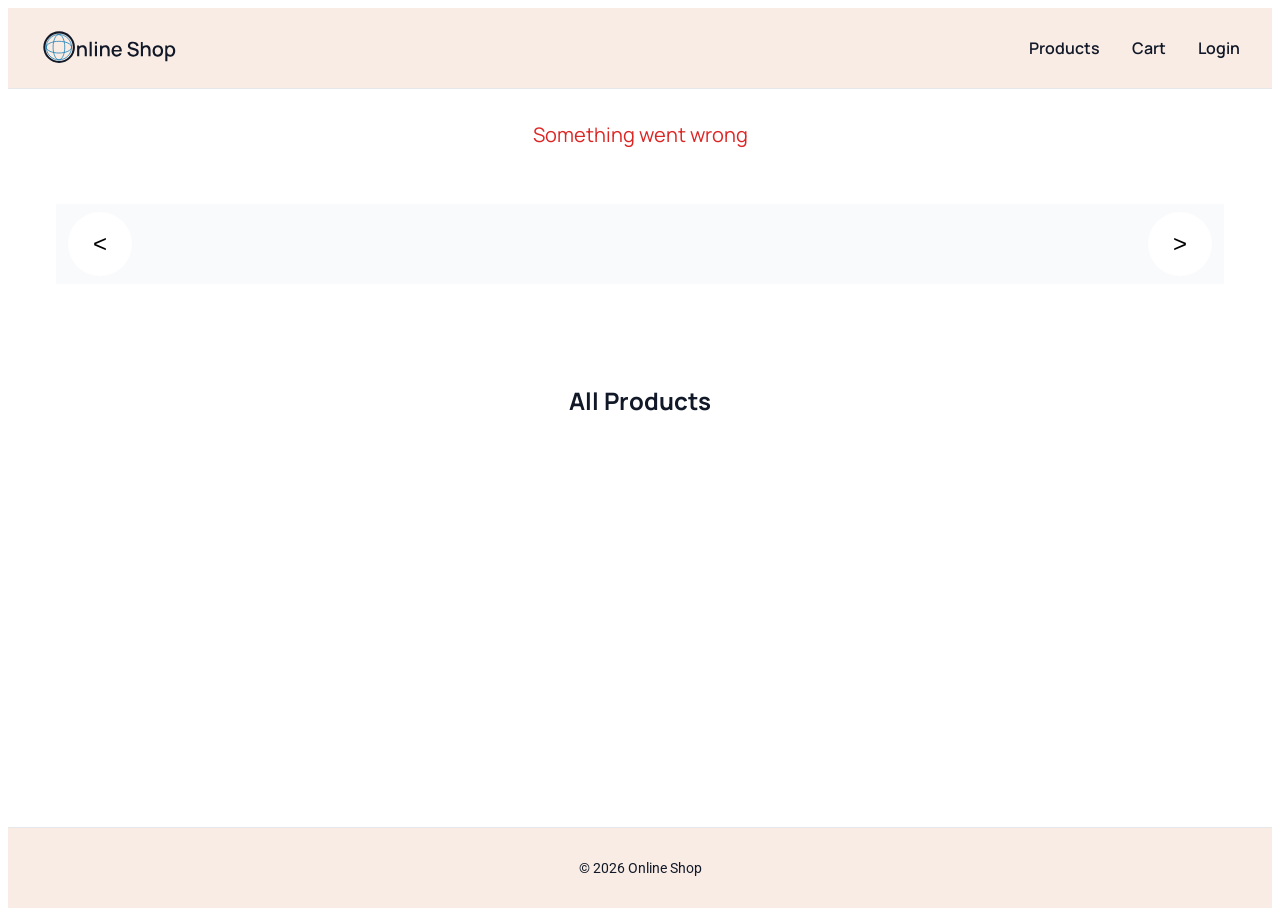
<file: index.html>
<!doctype html>
<html lang="en">
  <head>
    <meta charset="UTF-8" />
    <meta name="viewport" content="width=device-width, initial-scale=1.0" />
    <meta
      name="description"
      content="Online Shop, find products and shop online"
    />
    <title>Product Feed</title>

    <link rel="preconnect" href="https://fonts.googleapis.com" />
    <link rel="preconnect" href="https://fonts.gstatic.com" crossorigin />
    <link
      href="https://fonts.googleapis.com/css2?family=Manrope:wght@200..800&family=Roboto:ital,wght@0,100..900;1,100..900&display=swap"
      rel="stylesheet"
    />

    <link rel="stylesheet" href="css/style.css" />
    <link rel="stylesheet" href="css/index.css" />
  </head>

  <body>
    <header>
      <nav>
        <a href="index.html" class="logo">
          <img src="images/Logo.svg" alt="Online Shop" />
        </a>
        <button
          class="burger-menu"
          aria-label="Open menu"
          aria-expanded="false"
        >
          ☰
        </button>
        <ul>
          <li><a href="index.html">Products</a></li>
          <li><a href="cart/index.html">Cart</a></li>
          <li><a href="account/login.html" id="login-link">Login</a></li>
        </ul>
      </nav>
    </header>

    <main>
      <div class="loading-message">Loading products...</div>
      <div class="error-message">Something went wrong</div>
      <section class="carousel">
        <button class="carousel-left" aria-label="Previous product"><</button>
        <div class="carousel-box"></div>
        <button class="carousel-right" aria-label="Next product">></button>
      </section>

      <section class="products">
        <h1>All Products</h1>

        <div class="grid-products"></div>
      </section>
    </main>

    <footer>
      <p>&copy; 2026 Online Shop</p>
    </footer>

    <script type="module" src="js/index.js"></script>
  </body>
</html>
</file>
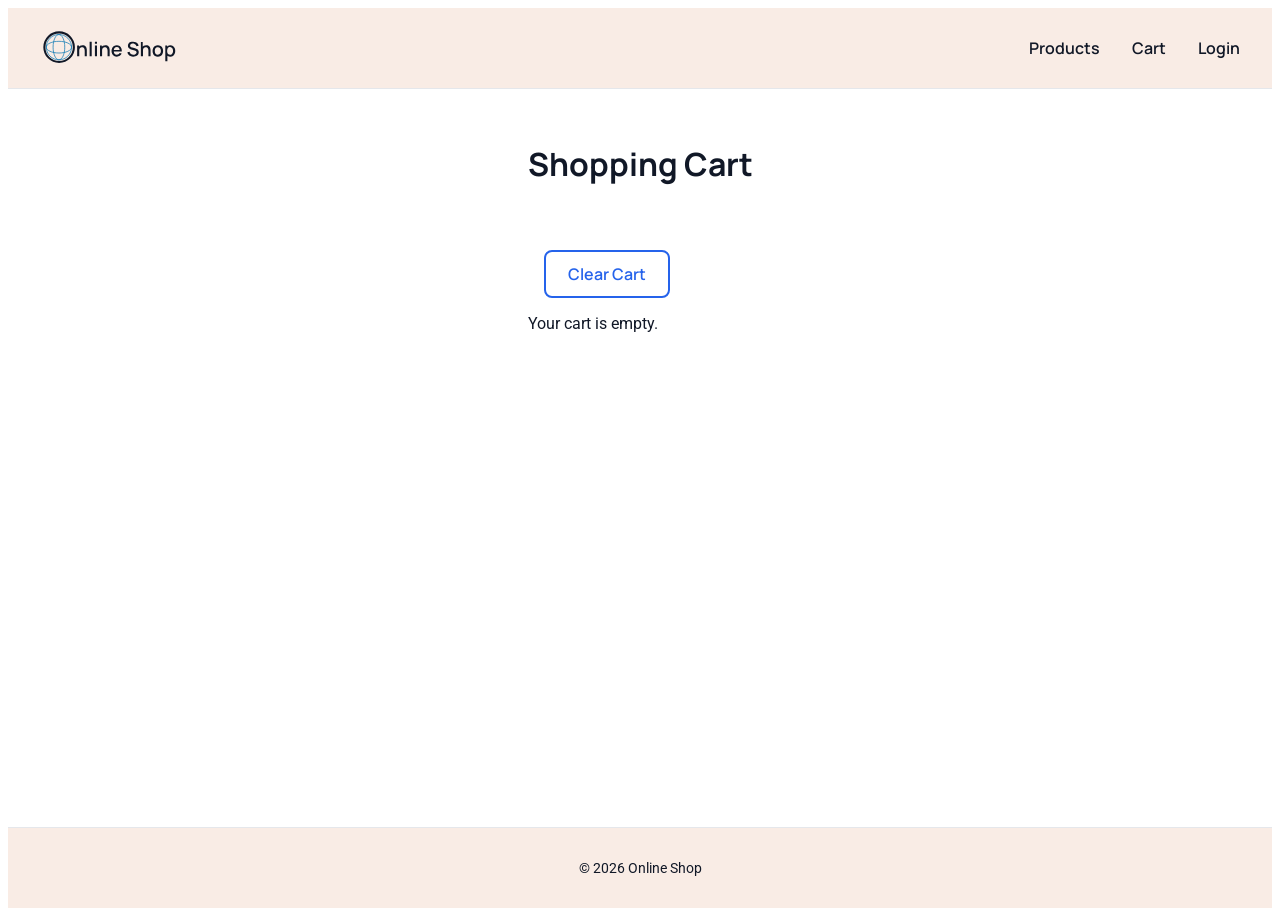
<file: cart/index.html>
<!doctype html>
<html lang="en">
  <head>
    <meta charset="UTF-8" />
    <meta name="viewport" content="width=device-width, initial-scale=1.0" />
    <meta name="description" content="Online Shop, view your shopping cart" />
    <title>Shopping Cart</title>

    <link rel="preconnect" href="https://fonts.googleapis.com" />
    <link rel="preconnect" href="https://fonts.gstatic.com" crossorigin />
    <link
      href="https://fonts.googleapis.com/css2?family=Manrope:wght@200..800&family=Roboto:ital,wght@0,100..900;1,100..900&display=swap"
      rel="stylesheet"
    />

    <link rel="stylesheet" href="../css/style.css" />
    <link rel="stylesheet" href="../css/cart.css" />
  </head>
  <body>
    <header>
      <nav>
        <a href="../index.html" class="logo">
          <img src="../images/Logo.svg" alt="Online Shop" />
        </a>
        <button
          class="burger-menu"
          aria-label="Open menu"
          aria-expanded="false"
        >
          ☰
        </button>
        <ul>
          <li><a href="../index.html">Products</a></li>
          <li><a href="index.html">Cart</a></li>
          <li><a href="../account/login.html" id="login-link">Login</a></li>
        </ul>
      </nav>
    </header>

    <main class="cart-page">
      <h1>Shopping Cart</h1>
      <button class="secondary-button clear-cart-button">Clear Cart</button>
      <section class="cart-box">
        <section class="cart-items"></section>
        <section class="cart-summary">
          <h2>Order Summary</h2>
          <div class="order-summary">
            <p>Subtotal</p>
            <p class="subtotal"></p>
          </div>
          <div class="order-summary">
            <p>Shipping</p>
            <p>Free</p>
          </div>
          <div class="order-summary">
            <p>Total</p>
            <p class="total-price"></p>
          </div>
          <a
            href="../checkout/index.html"
            class="primary-button checkout-button"
          >
            Proceed to Checkout
          </a>
        </section>
      </section>
    </main>
    <footer>
      <p>&copy; 2026 Online Shop</p>
    </footer>
    <script type="module" src="../js/cart.js"></script>
  </body>
</html>
</file>
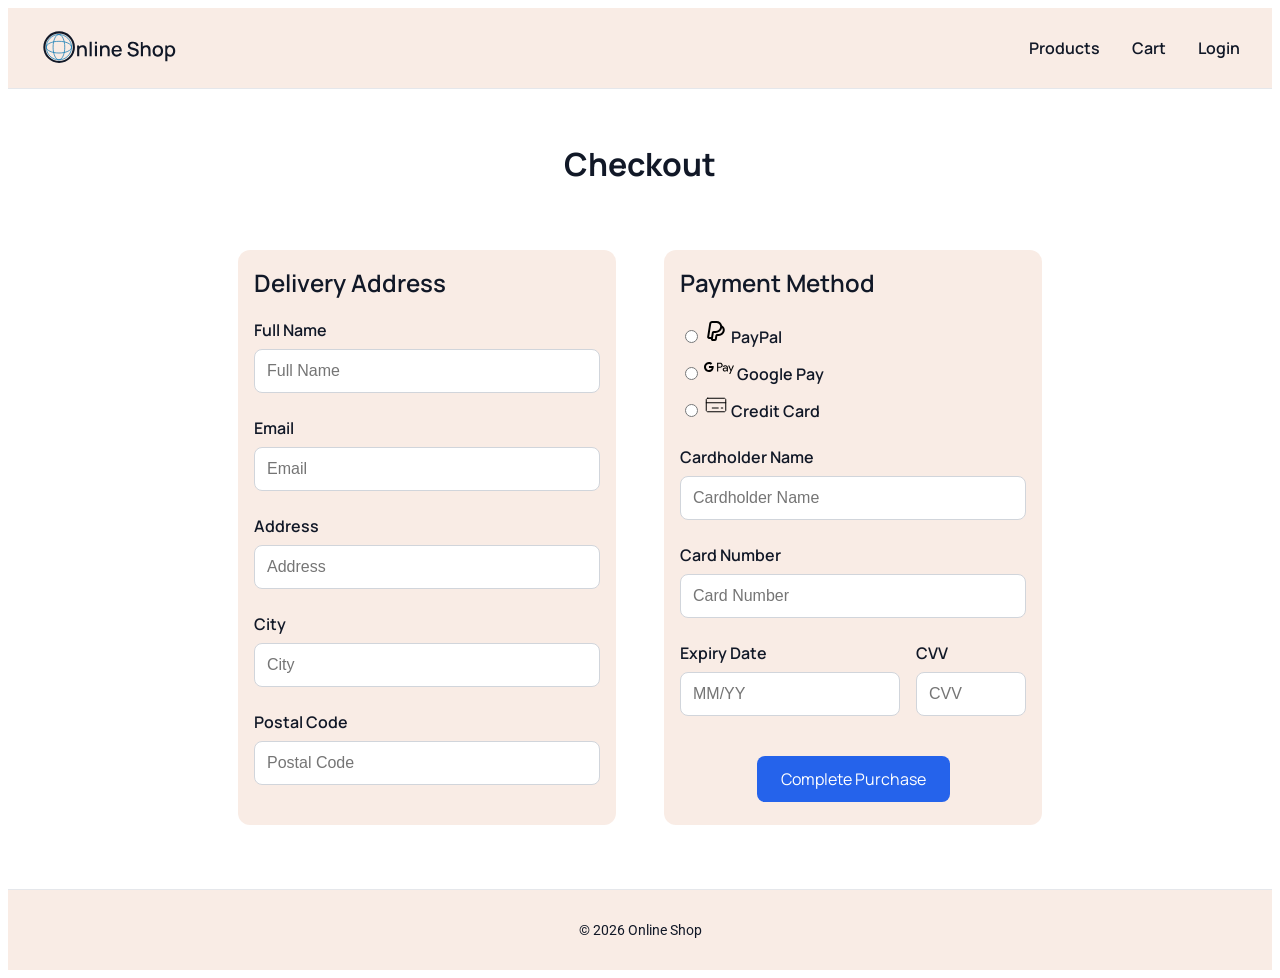
<file: checkout/index.html>
<!doctype html>
<html lang="en">
  <head>
    <meta charset="UTF-8" />
    <meta name="viewport" content="width=device-width, initial-scale=1.0" />
    <meta name="description" content="Online Shop, complete your purchase" />
    <title>Checkout</title>

    <link rel="preconnect" href="https://fonts.googleapis.com" />
    <link rel="preconnect" href="https://fonts.gstatic.com" crossorigin />
    <link
      href="https://fonts.googleapis.com/css2?family=Manrope:wght@200..800&family=Roboto:ital,wght@0,100..900;1,100..900&display=swap"
      rel="stylesheet"
    />

    <link rel="stylesheet" href="../css/style.css" />
    <link rel="stylesheet" href="../css/checkout.css" />
  </head>

  <body>
    <header>
      <nav>
        <a href="../index.html" class="logo">
          <img src="../images/Logo.svg" alt="Online Shop" />
        </a>
        <button
          class="burger-menu"
          aria-label="Open menu"
          aria-expanded="false"
        >
          ☰
        </button>
        <ul>
          <li><a href="../index.html">Products</a></li>
          <li><a href="../cart/index.html">Cart</a></li>
          <li><a href="../account/login.html" id="login-link">Login</a></li>
        </ul>
      </nav>
    </header>
    <main class="checkout-page">
      <h1>Checkout</h1>
      <form id="payment-form">
        <div class="checkout-box">
          <section class="checkout-card">
            <h2>Delivery Address</h2>

            <label for="full-name">Full Name</label>
            <input
              type="text"
              id="full-name"
              name="full-name"
              placeholder="Full Name"
              required
            />

            <label for="email">Email</label>
            <input
              type="email"
              id="email"
              name="email"
              placeholder="Email"
              required
            />

            <label for="address">Address</label>
            <input
              type="text"
              id="address"
              name="address"
              placeholder="Address"
              required
            />

            <label for="city">City</label>
            <input
              type="text"
              id="city"
              name="city"
              placeholder="City"
              required
            />

            <label for="postal-code">Postal Code</label>
            <input
              type="text"
              id="postal-code"
              name="postal-code"
              placeholder="Postal Code"
              required
            />
          </section>

          <section class="checkout-card">
            <h2>Payment Method</h2>

            <label class="payment-option">
              <input
                type="radio"
                id="paypal"
                name="payment-method"
                value="paypal"
              />

              <img src="../images/paypal.svg" alt="" />
              PayPal
            </label>

            <label class="payment-option">
              <input
                type="radio"
                id="google-pay"
                name="payment-method"
                value="google-pay"
              />
              <img src="../images/googlepay.svg" alt="" />
              Google Pay
            </label>

            <label class="payment-option">
              <input
                type="radio"
                id="credit-card"
                name="payment-method"
                value="credit-card"
              />
              <img src="../images/creditcard.svg" alt="" />
              Credit Card
            </label>
            <p class="message"></p>
            <div class="card-form">
              <label for="cardholder-name">Cardholder Name</label>
              <input
                type="text"
                id="cardholder-name"
                name="cardholder-name"
                placeholder="Cardholder Name"
                required
              />

              <label for="card-number">Card Number</label>
              <input
                type="text"
                id="card-number"
                name="card-number"
                placeholder="Card Number"
                required
              />

              <div class="card-details">
                <div class="card-field expiry-field">
                  <label for="expiry-date">Expiry Date</label>
                  <input
                    type="text"
                    id="expiry-date"
                    name="expiry-date"
                    placeholder="MM/YY"
                    required
                  />
                </div>
                <div class="card-field cvv-field">
                  <label for="cvv">CVV</label>
                  <input
                    type="text"
                    id="cvv"
                    name="cvv"
                    placeholder="CVV"
                    required
                  />
                </div>
              </div>

              <button type="submit" class="primary-button">
                Complete Purchase
              </button>
            </div>
          </section>
        </div>
      </form>
    </main>
    <footer>
      <p>&copy; 2026 Online Shop</p>
    </footer>
    <script type="module" src="../js/checkout.js"></script>
  </body>
</html>
</file>
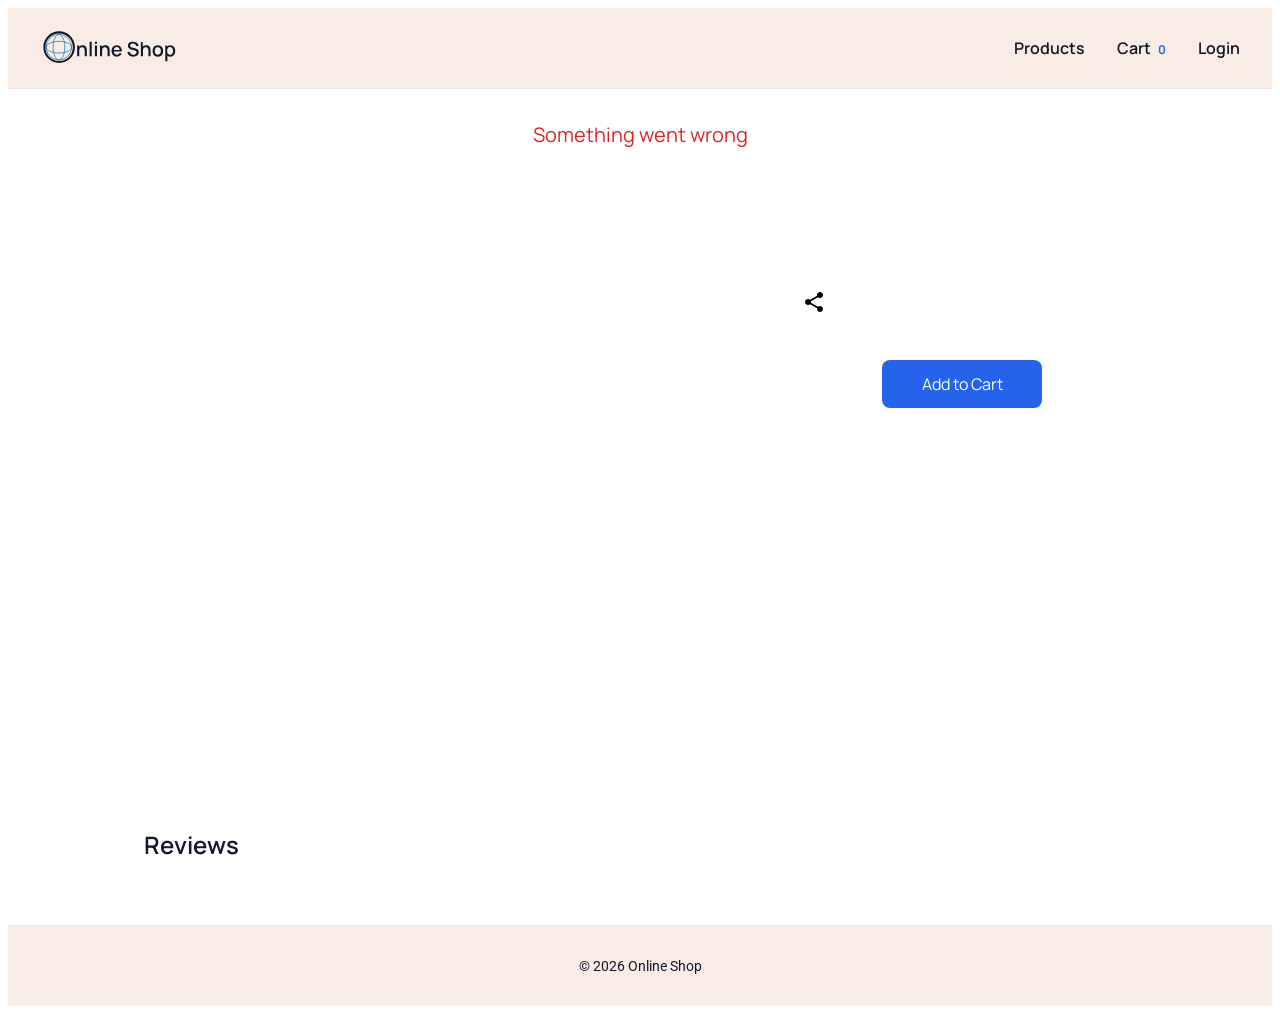
<file: product/index.html>
<!doctype html>
<html lang="en">
  <head>
    <meta charset="UTF-8" />
    <meta name="viewport" content="width=device-width, initial-scale=1.0" />
    <meta
      name="description"
      content="Online Shop, view product details and shop online."
    />
    <title>Specific Product Page</title>

    <link rel="preconnect" href="https://fonts.googleapis.com" />
    <link rel="preconnect" href="https://fonts.gstatic.com" crossorigin />
    <link
      href="https://fonts.googleapis.com/css2?family=Manrope:wght@200..800&family=Roboto:ital,wght@0,100..900;1,100..900&display=swap"
      rel="stylesheet"
    />

    <link rel="stylesheet" href="../css/style.css" />
    <link rel="stylesheet" href="../css/product.css" />
  </head>

  <body>
    <header>
      <nav>
        <a href="../index.html" class="logo">
          <img src="../images/Logo.svg" alt="Online Shop" />
        </a>
        <button
          class="burger-menu"
          aria-label="Open menu"
          aria-expanded="false"
        >
          ☰
        </button>
        <ul>
          <li><a href="../index.html">Products</a></li>
          <li>
            <a href="../cart/index.html" class="cart-link">
              Cart <span class="cart-count"></span
            ></a>
          </li>
          <li><a href="../account/login.html" id="login-link">Login</a></li>
        </ul>
      </nav>
    </header>

    <main class="product-page">
      <div class="loading-message">Loading product...</div>
      <div class="error-message">Something went wrong</div>
      <section class="product-details">
        <div class="product-image"></div>

        <div class="product-info">
          <h1 class="product-title"></h1>
          <p class="product-description"></p>

          <div class="product-price">
            <p class="price"></p>
            <p class="discounted-price"></p>
          </div>

          <div class="product-rating"></div>
          <div class="product-tags-share">
            <div class="product-tags"></div>
            <div class="share-box">
              <button
                class="product-share"
                type="button"
                aria-label="Share product"
              >
                <img src="../images/Share.svg" alt="" />
              </button>

              <p class="share-message"></p>
            </div>
          </div>

          <button class="primary-button add-to-cart">Add to Cart</button>
          <p class="cart-message"></p>
        </div>
      </section>
      <section class="reviews">
        <h2>Reviews</h2>
        <div class="reviews-container"></div>
      </section>
    </main>
    <footer>
      <p>&copy; 2026 Online Shop</p>
    </footer>
    <script type="module" src="../js/product.js"></script>
  </body>
</html>
</file>
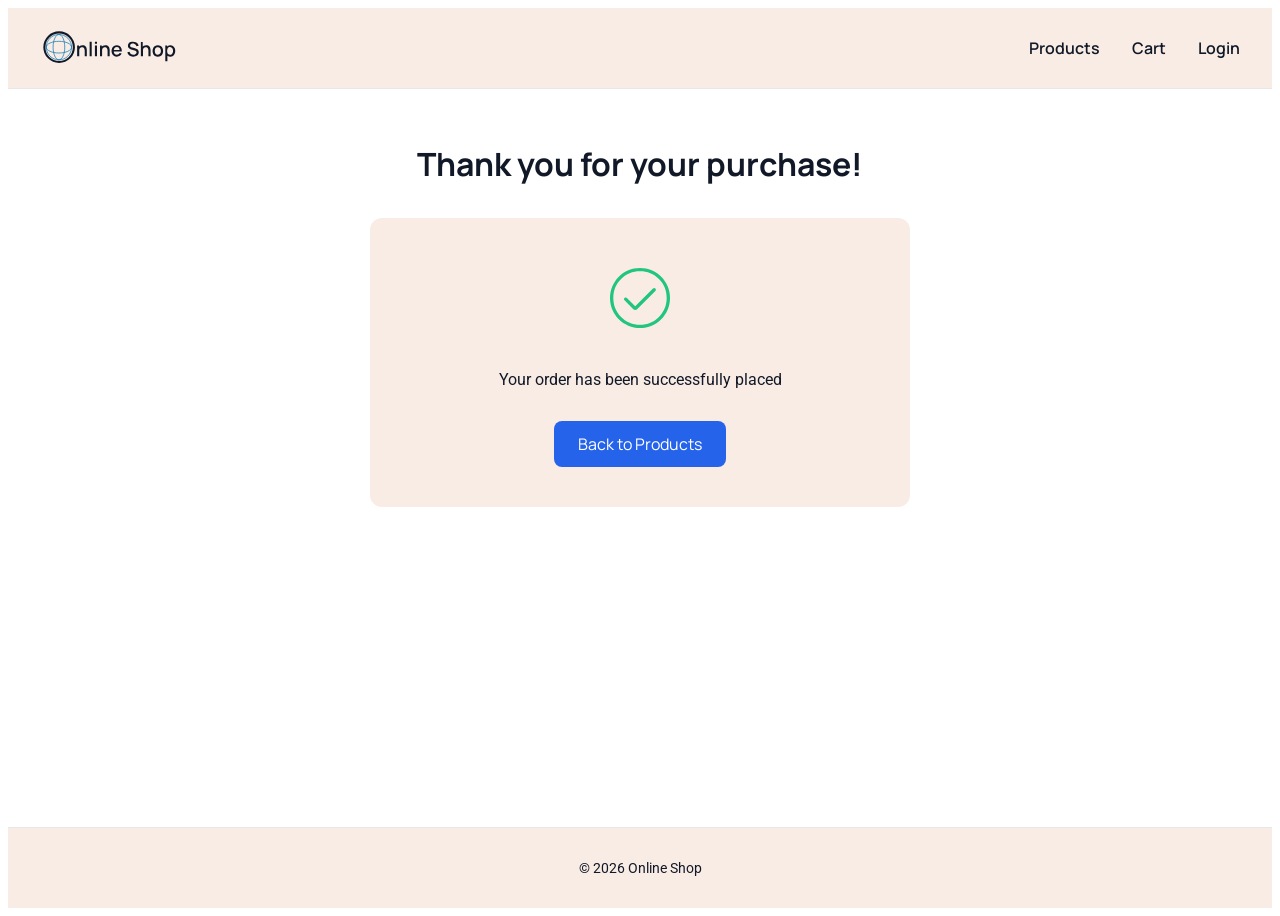
<file: success/index.html>
<!doctype html>
<html lang="en">
  <head>
    <meta charset="UTF-8" />
    <meta name="viewport" content="width=device-width, initial-scale=1.0" />
    <meta
      name="description"
      content="Online Shop, thank you for your purchase"
    />
    <title>Success</title>

    <link rel="preconnect" href="https://fonts.googleapis.com" />
    <link rel="preconnect" href="https://fonts.gstatic.com" crossorigin />
    <link
      href="https://fonts.googleapis.com/css2?family=Manrope:wght@200..800&family=Roboto:ital,wght@0,100..900;1,100..900&display=swap"
      rel="stylesheet"
    />

    <link rel="stylesheet" href="../css/style.css" />
    <link rel="stylesheet" href="../css/success.css" />
  </head>

  <body>
    <header>
      <nav>
        <a href="../index.html" class="logo">
          <img src="../images/Logo.svg" alt="Online Shop" />
        </a>
        <button
          class="burger-menu"
          aria-label="Open menu"
          aria-expanded="false"
        >
          ☰
        </button>
        <ul>
          <li><a href="../index.html">Products</a></li>
          <li><a href="../cart/index.html">Cart</a></li>
          <li><a href="../account/login.html" id="login-link">Login</a></li>
        </ul>
      </nav>
    </header>
    <main class="success-page">
      <h1>Thank you for your purchase!</h1>

      <section class="success-card">
        <img src="../images/success.svg" alt="" />
        <p>Your order has been successfully placed</p>

        <a href="../index.html" class="primary-button"> Back to Products </a>
      </section>
    </main>
    <footer>
      <p>&copy; 2026 Online Shop</p>
    </footer>
    <script type="module" src="../js/success.js"></script>
  </body>
</html>
</file>
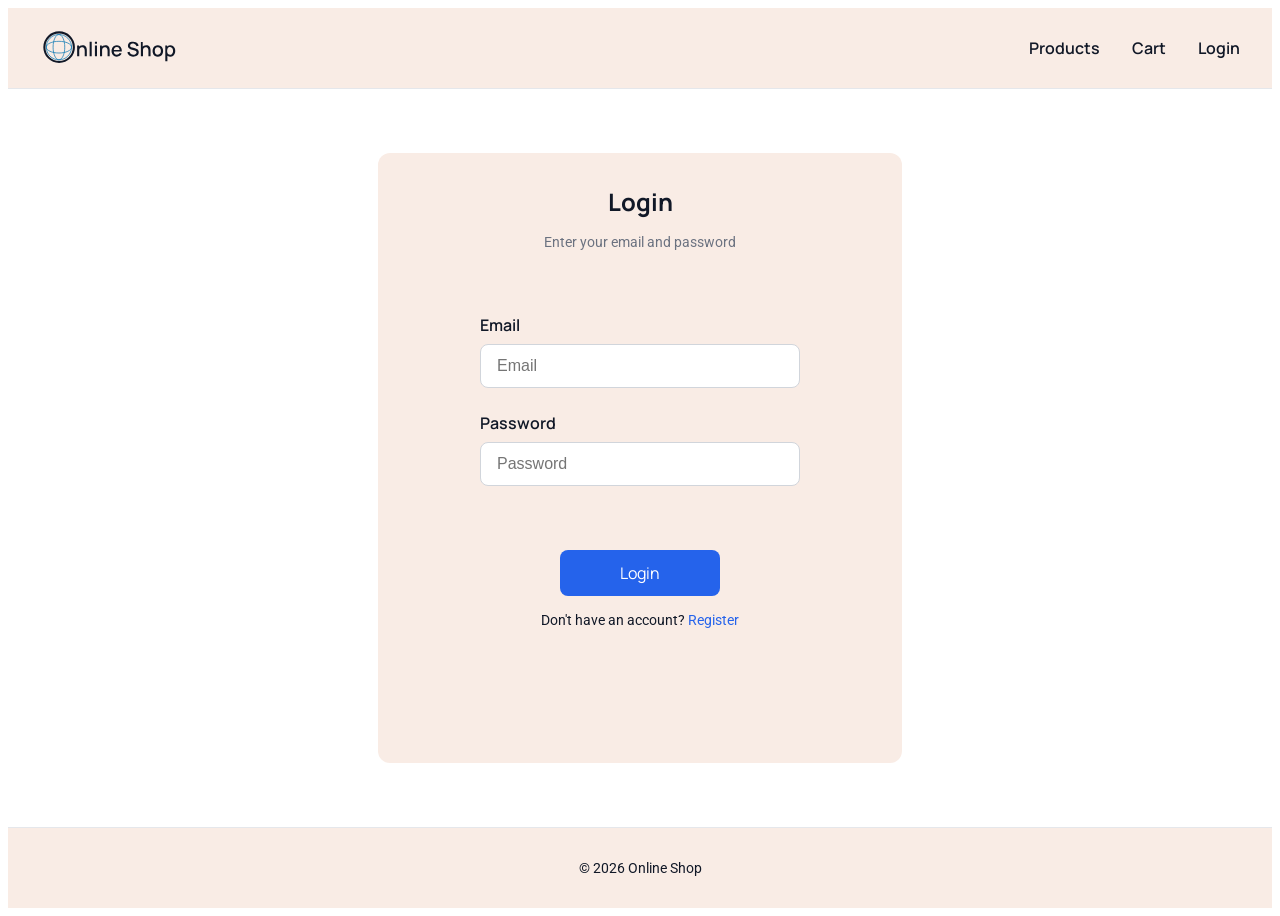
<file: account/login.html>
<!doctype html>
<html lang="en">
  <head>
    <meta charset="UTF-8" />
    <meta name="viewport" content="width=device-width, initial-scale=1.0" />
    <meta name="description" content="Online Shop, log in to your account." />
    <title>Login</title>

    <link rel="preconnect" href="https://fonts.googleapis.com" />
    <link rel="preconnect" href="https://fonts.gstatic.com" crossorigin />
    <link
      href="https://fonts.googleapis.com/css2?family=Manrope:wght@200..800&family=Roboto:ital,wght@0,100..900;1,100..900&display=swap"
      rel="stylesheet"
    />

    <link rel="stylesheet" href="../css/style.css" />
    <link rel="stylesheet" href="../css/account.css" />
  </head>
  <body>
    <header>
      <nav>
        <a href="../index.html" class="logo">
          <img src="../images/Logo.svg" alt="Online Shop" />
        </a>
        <button
          class="burger-menu"
          aria-label="Open menu"
          aria-expanded="false"
        >
          ☰
        </button>

        <ul>
          <li><a href="../index.html">Products</a></li>
          <li><a href="../cart/index.html">Cart</a></li>
          <li><a href="login.html" id="login-link">Login</a></li>
        </ul>
      </nav>
    </header>
    <main class="account-page">
      <section class="account-card">
        <h1>Login</h1>
        <p class="account-text">Enter your email and password</p>

        <form id="loginForm" class="account-form">
          <label for="email">Email</label>
          <input
            type="email"
            id="email"
            name="email"
            placeholder="Email"
            required
          />

          <label for="password">Password</label>
          <input
            type="password"
            id="password"
            name="password"
            placeholder="Password"
            required
          />
          <p id="loginMessage" class="message"></p>
          <button id="loginButton" class="primary-button" type="submit">
            Login
          </button>
          <p class="account-link">
            Don't have an account? <a href="register.html">Register</a>
          </p>
        </form>
      </section>
    </main>
    <footer>
      <p>&copy; 2026 Online Shop</p>
    </footer>
    <script type="module" src="../js/login.js"></script>
  </body>
</html>
</file>
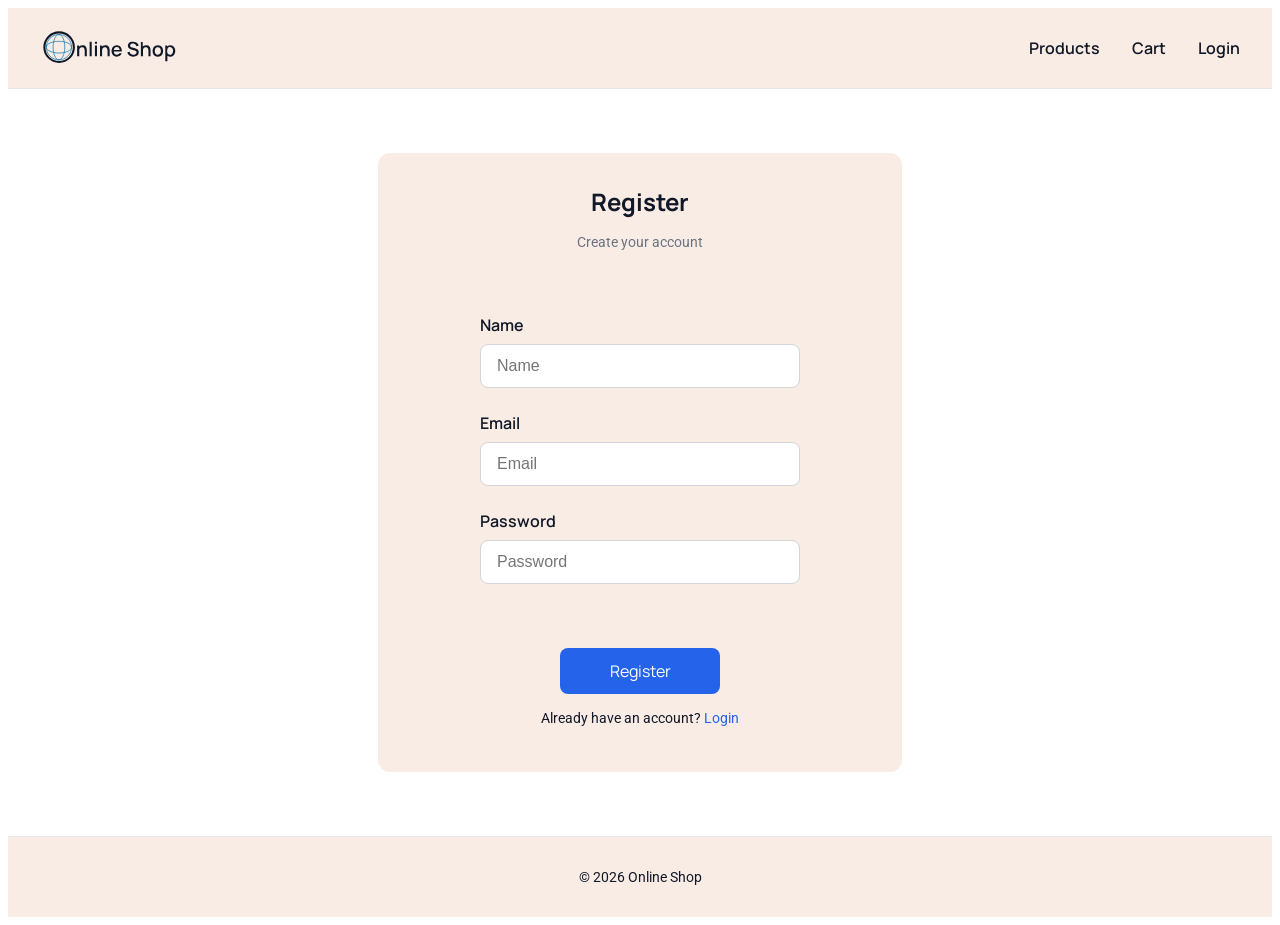
<file: account/register.html>
<!doctype html>
<html lang="en">
  <head>
    <meta charset="UTF-8" />
    <meta name="viewport" content="width=device-width, initial-scale=1.0" />
    <meta name="description" content="Online Shop, create a new account" />
    <title>Register</title>

    <link rel="preconnect" href="https://fonts.googleapis.com" />
    <link rel="preconnect" href="https://fonts.gstatic.com" crossorigin />
    <link
      href="https://fonts.googleapis.com/css2?family=Manrope:wght@200..800&family=Roboto:ital,wght@0,100..900;1,100..900&display=swap"
      rel="stylesheet"
    />

    <link rel="stylesheet" href="../css/style.css" />
    <link rel="stylesheet" href="../css/account.css" />
  </head>
  <body>
    <header>
      <nav>
        <a href="../index.html" class="logo">
          <img src="../images/Logo.svg" alt="Online Shop" />
        </a>
        <button
          class="burger-menu"
          aria-label="Open menu"
          aria-expanded="false"
        >
          ☰
        </button>

        <ul>
          <li><a href="../index.html">Products</a></li>
          <li><a href="../cart/index.html">Cart</a></li>
          <li><a href="login.html" id="login-link">Login</a></li>
        </ul>
      </nav>
    </header>
    <main class="account-page">
      <section class="account-card">
        <h1>Register</h1>
        <p class="account-text">Create your account</p>
        <form id="registerForm" class="account-form">
          <label for="name">Name</label>
          <input
            type="text"
            id="name"
            name="name"
            placeholder="Name"
            required
          />
          <label for="email">Email</label>
          <input
            type="email"
            id="email"
            name="email"
            placeholder="Email"
            required
          />

          <label for="password">Password</label>
          <input
            type="password"
            id="password"
            name="password"
            placeholder="Password"
            required
          />
          <p id="registerMessage" class="message"></p>
          <button id="registerButton" class="primary-button" type="submit">
            Register
          </button>
          <p class="account-link">
            Already have an account? <a href="login.html">Login</a>
          </p>
        </form>
      </section>
    </main>
    <footer>
      <p>&copy; 2026 Online Shop</p>
    </footer>
    <script type="module" src="../js/register.js"></script>
  </body>
</html>
</file>
<file: css/style.css>
/* General */
.logo img {
  height: 40px;
  width: auto;
  display: block;
}

body {
  font-family: "Roboto", sans-serif;
  color: #111827;
  min-height: 100vh;
  display: flex;
  flex-direction: column;
}

main {
  flex: 1;
  padding: 0 3rem;
}

/* Typography */
h1,
h2 {
  font-family: "Manrope", sans-serif;
}

h2 {
  font-weight: 600;
}

h3 {
  font-family: "Manrope", sans-serif;
  font-weight: 500;
}
h1 {
  font-weight: 700;
  color: #111827;
}

.cart-page h1,
.checkout-page h1 {
  text-align: center;
  margin-bottom: 4rem;
}

/* Buttons */
.primary-button {
  display: inline-block;
  background-color: #2563eb;
  color: #fff;
  border: none;
  border-radius: 8px;
  padding: 12px 24px;
  cursor: pointer;
  text-decoration: none;
  text-align: center;
  font-family: "Manrope", sans-serif;
  font-size: 1rem;
}

.primary-button:hover {
  background-color: #1d4ed8;
}

.secondary-button {
  height: 3rem;
  background: #fff;
  border: 2px solid #2563eb;
  border-radius: 0.5rem;
  font-family: "Manrope", sans-serif;
  font-size: 1rem;
  font-weight: 600;
  color: #2563eb;
  cursor: pointer;
}

.secondary-button:hover {
  background-color: #2563eb;
  color: #fff;
}
/* Header */
header {
  height: 5rem;
  padding: 0rem 2rem;
  background-color: #f9ece5;
  border-bottom: 1px solid #e5e7eb;
}

/* Nav */
nav {
  display: flex;
  justify-content: space-between;
  align-items: center;
  height: 100%;
}

nav ul {
  display: flex;
  list-style: none;
  gap: 2rem;
}

nav a {
  font-family: "Manrope", sans-serif;
  font-size: 1rem;
  font-weight: 600;
  text-decoration: none;
  color: #111827;
}

nav a:hover {
  color: #2563eb;
}

.cart-link {
  white-space: nowrap;
}

.cart-count {
  color: #2563eb;
  font-size: 0.75rem;
  font-weight: 700;
  margin-left: 4px;
}

.burger-menu {
  display: none;
  background: none;
  border: none;
  font-size: 1.5rem;
  cursor: pointer;
}

/* Loading & error message */
.loading-message,
.error-message {
  display: none;
  text-align: center;
  font-family: "Manrope", sans-serif;
  font-size: 1.25rem;
  padding: 2rem;
}

.error-message {
  color: #dc2624;
}

/* Account Form */
.account-form {
  display: flex;
  flex-direction: column;
  width: 100%;
  max-width: 320px;
  margin-top: 2rem;
}

.account-form label {
  margin-bottom: 0.5rem;
  font-family: "Manrope", sans-serif;
  font-weight: 600;
}

.account-form input {
  margin-bottom: 1.5rem;
  padding: 0.75rem 1rem;
  border: 1px solid #d1d5db;
  font-size: 1rem;
  border-radius: 8px;
  width: 100%;
  box-sizing: border-box;
}

.account-form .primary-button {
  margin-top: 0.5rem;
  align-self: center;
  width: 160px;
}

.account-link {
  margin-top: 1rem;
  font-size: 14px;
  align-self: center;
  text-align: center;
}

.account-link a {
  color: #2563eb;
  text-decoration: none;
}

.message {
  color: red;
}

/* Footer */
footer {
  margin-top: auto;
  padding: 2rem;
  background-color: #f9ece5;
  border-top: 1px solid #e5e7eb;
  text-align: center;
}

footer p {
  margin: 0;
  font-size: 14px;
}

/* Responsive */
@media (max-width: 768px) {
  .burger-menu {
    display: block;
  }

  nav ul {
    display: none;
  }

  nav ul.open {
    display: flex;
    flex-direction: column;
    gap: 1rem;
    position: absolute;
    top: 4rem;
    right: 0rem;
    width: 150px;
    z-index: 1000;
    background-color: #f9ece5;
    padding-bottom: 1rem;
    border: 1px solid #e5e7eb;
  }
}
</file>
<file: css/index.css>
/* Carousel */
.carousel {
  position: relative;
  background-color: #f8fafc;
  padding: 2.5rem 2rem;
  display: flex;
  justify-content: center;
  align-items: center;
  gap: 1rem;
  margin-top: 24px;
}

.carousel-box {
  display: flex;
  justify-content: center;
  align-items: center;
  gap: 2rem;
  opacity: 1;
  transition: opacity 0.3s ease;
  max-width: 100%;
}

.carousel-box.fade {
  opacity: 0;
}

.carousel-left,
.carousel-right {
  position: absolute;
  top: 50%;
  transform: translateY(-50%);
  width: 4rem;
  height: 4rem;
  border: none;
  border-radius: 50%;
  background: #fff;
  font-size: 1.5rem;
  cursor: pointer;
  z-index: 2;
}

.carousel-left {
  left: 0.75rem;
}

.carousel-right {
  right: 0.75rem;
}

.carousel-card,
.product-card {
  display: flex;
  flex-direction: column;
  padding: 12px;
  background-color: #f9ece5;
  border-radius: 0.75rem;
  box-sizing: border-box;
}

.carousel-card {
  width: 18rem;
}

.carousel-card img,
.product-card img {
  object-fit: cover;
  border-radius: 0.5rem;
  margin: 0 auto 1rem;
}

.carousel-card img {
  width: 100%;
  aspect-ratio: 1;
}

.carousel-card h2,
.product-card h2 {
  font-family: "Manrope", sans-serif;
  font-size: 1.5rem;
  font-weight: 500;
  color: #111827;
}

.carousel-card p,
.product-card p {
  font-family: "Roboto", sans-serif;
  font-size: 1rem;
  color: #111827;
}

.carousel-card .secondary-button {
  width: 100%;
  margin-top: auto;
}

.carousel-card {
  transition:
    opacity 0.3s ease,
    transform 0.3s ease;
}
.carousel-card:not(:nth-child(2)) {
  opacity: 0.9;
}

/* Product Grid */
.products {
  max-width: 1200px;
  margin: 0 auto;
  padding: 5rem 2rem;
}

.products h1 {
  margin-bottom: 1.5rem;
  text-align: center;
}

.grid-products {
  display: grid;
  grid-template-columns: repeat(auto-fit, minmax(260px, 1fr));
  gap: 1.5rem;
  justify-items: center;
}
.product-card {
  width: 16.25rem;
  min-height: 26.25rem;
  gap: 0.75rem;
}

.product-card h2 {
  font-size: 1.25rem;
  min-height: 3.5rem;
  margin: 0;
}

.product-card p {
  margin: 0;
}

.product-card img {
  width: 228px;
  height: 228px;
  cursor: pointer;
}

.product-card .secondary-button {
  width: 9.3125rem;
  margin-top: 1rem;
}

/* Responsive */
@media (min-width: 768px) and (max-width: 990px) {
  .carousel-card {
    width: 15rem;
  }

  .carousel-card img {
    width: 13rem;
    height: 13rem;
  }

  .carousel-left {
    left: 0.5rem;
  }

  .carousel-right {
    right: 0.5rem;
  }
}

@media (max-width: 768px) {
  main {
    padding: 0 1rem;
  }

  .carousel {
    overflow: hidden;
  }

  .carousel-box {
    justify-content: center;
  }

  .products {
    max-width: 100%;
    padding: 3rem 1rem;
  }

  .carousel-card,
  .product-card {
    width: 100%;
    max-width: 16.25rem;
  }

  .carousel-card img {
    width: 100%;
    max-width: 14.25rem;
    height: auto;
    aspect-ratio: 1;
  }

  .product-card img {
    width: 14.25rem;
    height: 14.25rem;
  }

  .grid-products {
    grid-template-columns: 1fr;
    justify-items: center;
  }

  .carousel-left,
  .carousel-right {
    width: 3rem;
    height: 3rem;
    font-size: 1.25rem;
  }

  .carousel-left {
    left: 0.5rem;
  }

  .carousel-right {
    right: 0.5rem;
  }
}
</file>
<file: css/cart.css>
/* Layout */
.cart-page {
  max-width: 1440px;
  margin: 0 auto;
  padding-top: 2rem;
}

.cart-box {
  display: flex;
  gap: 2rem;
  align-items: flex-start;
}

.cart-items {
  flex: 1;
}

.cart-summary {
  display: flex;
  flex-direction: column;
  min-width: 300px;
}

.cart-item {
  display: flex;
  gap: 1rem;
  align-items: center;
  background-color: #f9ece5;
  border-radius: 12px;
  padding: 0.75rem;
  margin-bottom: 1rem;
}

.cart-item img {
  width: 140px;
  height: 140px;
  display: block;
  object-fit: cover;
  border-radius: 0.5rem;
}
.cart-info {
  display: flex;
  flex-direction: column;
  gap: 0.75rem;
  flex: 1;
}

.quantity-section {
  margin-top: 1.5rem;
}

.cart-quantity {
  display: flex;
  align-items: center;
  gap: 2rem;
  margin-top: 0.5rem;
}

.quantity-buttons {
  display: flex;
  align-items: center;
  gap: 0.75rem;
}

/* Typography */
.cart-summary h2 {
  margin: 0 0 1.5rem;
}
.cart-info h2,
.cart-info p {
  margin: 0;
}

.quantity-value {
  min-width: 20px;
  text-align: center;
  font-weight: 600;
}

.order-summary {
  display: flex;
  justify-content: space-between;
  align-items: center;
  margin-bottom: 1rem;
}

.order-summary p {
  margin: 0;
}

.order-summary:last-of-type {
  border-top: 1px solid #e5e7eb;
  padding-top: 1rem;
  margin-top: 1rem;
}

/* Components */
.clear-cart-button {
  width: 126px;
  margin-bottom: 1rem;
  margin-left: 1rem;
}

.quantity-button {
  width: 2rem;
  height: 2rem;
  border: 1px solid #d9d9d9;
  border-radius: 0.5rem;
  background-color: #fff;
  cursor: pointer;
}

.remove-button {
  background: none;
  border: none;
  padding: 0;
  cursor: pointer;
  color: #111827;
}

.remove-button:hover {
  text-decoration: underline;
}

/* Mobile */
@media (max-width: 768px) {
  .cart-box {
    flex-direction: column;
  }

  .cart-summary {
    width: 100%;
    min-width: 0;
  }

  .cart-item {
    flex-direction: column;
    align-items: flex-start;
    max-width: 270px;
    margin: 0 auto 1rem;
  }

  .cart-item img {
    width: 120px;
    height: 120px;
  }

  .clear-cart-button {
    margin-top: 1rem;
  }

  .checkout-button {
    margin-top: 1rem;
    margin-bottom: 4rem;
  }
}
</file>
<file: css/checkout.css>
/* Layout */
.checkout-page {
  padding-top: 2rem;
}

.checkout-box {
  display: flex;
  justify-content: center;
  gap: 48px;
  max-width: 804px;
  margin: 0 auto 4rem;
  align-items: stretch;
}

.checkout-card {
  flex: 1;
  max-width: 378px;
  background-color: #f9ece5;
  border-radius: 12px;
  padding: 16px;
}

.checkout-card h2 {
  margin-top: 0;
}

/* Form */
.checkout-card label {
  display: block;
  margin-bottom: 0.5rem;
  font-family: "Manrope", sans-serif;
  font-weight: 600;
}

.checkout-card input:not([type="radio"]) {
  width: 100%;
  margin-bottom: 1.5rem;
  padding: 0.75rem;
  border: 1px solid #d1d5db;
  border-radius: 8px;
  font-size: 1rem;
  box-sizing: border-box;
}

.payment-option {
  display: flex;
  align-items: center;
  gap: 0.5rem;
  margin-bottom: 1rem;
  font-weight: 500;
}

.card-form {
  display: flex;
  flex-direction: column;
  margin-top: 1.5rem;
}

.card-form input {
  margin-bottom: 1.5rem;
  padding: 0.75rem;
  border: 1px solid #d1d5db;
  border-radius: 8px;
  font-size: 1rem;
  width: 100%;
  box-sizing: border-box;
}

.card-details {
  display: flex;
  gap: 1rem;
}

.card-field {
  flex: 1;
  display: flex;
  flex-direction: column;
}

.expiry-field {
  flex: 2;
}

.cvv-field {
  flex: 1;
}

#payment-form .primary-button {
  margin-top: 1rem;
  align-self: center;
}

/* Responsive */
@media (max-width: 700px) {
  .checkout-page {
    padding: 2rem 1rem;
  }

  .checkout-box {
    flex-direction: column;
    max-width: 360px;
    gap: 24px;
  }

  .checkout-card {
    max-width: 100%;
  }

  #payment-form .primary-button {
    width: 100%;
    align-self: stretch;
  }
}
</file>
<file: css/product.css>
/* Layout */
.product-details {
  display: flex;
  gap: 2rem;
  align-items: flex-start;
  width: 100%;
  max-width: 992px;
  margin: 0 auto;
  padding: 4rem;
  box-sizing: border-box;
}

.product-image {
  width: 500px;
  height: 500px;
  flex: 0 0 500px;
}

.product-image img {
  width: 100%;
  height: 100%;
  object-fit: cover;
}

.product-info {
  width: 444px;
  flex: 0 0 444px;
}

.product-description {
  margin: 0 0 24px;
}

.product-tags-share {
  display: flex;
  align-items: center;
  gap: 4rem;
  margin-bottom: 36px;
}

.share-box {
  display: flex;
  align-items: center;
}

.reviews {
  max-width: 992px;
  margin: 0.5rem auto 4rem;
}

/* Typography */
.product-title {
  font-size: 48px;
  margin: 0 0 8px;
}

.standard-price {
  text-decoration: line-through;
  font-size: 16px;
}

.discounted-price {
  font-family: "Manrope", sans-serif;
  font-size: 32px;
  font-weight: 600;
  color: #2563eb;
  margin: 8px 0 36px;
}

.cart-message {
  margin-top: 0.75rem;
  color: #16a34f;
  font-weight: 400;
  min-height: 1.5rem;
}

/* Components */
.product-rating {
  font-size: 16px;
  color: #f59e0b;
  margin: 0 0 20px;
}
.product-tags {
  display: flex;
  gap: 0.5rem;
}

.product-tags span {
  padding: 0.25rem 0.75rem;
  background-color: #f9ece5;
  border-radius: 16px;
}

.product-share {
  background: none;
  border: none;
  padding: 0;
  cursor: pointer;
}

.product-share img {
  width: 20px;
  height: 20px;
  display: block;
}

.add-to-cart {
  width: 160px;
  height: 48px;
  display: block;
  margin: 24px auto 0;
}

.share-message {
  font-size: 14px;
  color: #2563eb;
  min-height: 16px;
}

/* Responsive */
@media (max-width: 1200px) {
  .product-details {
    flex-direction: column;
    align-items: center;
    padding: 1rem;
  }

  .product-image {
    width: 100%;
    max-width: 320px;
    aspect-ratio: 1;
    height: auto;
    flex: none;
  }

  .product-info {
    width: 100%;
    max-width: 320px;
    flex: none;
  }

  .product-title {
    font-size: 32px;
  }

  .product-tags-share {
    width: 100%;
    gap: 1rem;
    justify-content: space-between;
  }

  .add-to-cart {
    width: 100%;
    max-width: 320px;
  }
}
</file>
<file: css/success.css>
/* Layout */
.success-page {
  display: flex;
  flex-direction: column;
  align-items: center;
  padding: 2rem 1rem;
}

.success-page h1 {
  margin-bottom: 2rem;
  text-align: center;
}

.success-card {
  background: #f9ece5;
  border-radius: 12px;
  padding: 40px;
  max-width: 460px;
  width: 100%;
  display: flex;
  flex-direction: column;
  align-items: center;
  gap: 2rem;
}

.success-card p {
  margin: 0;
  text-align: center;
}

/* Components */
.success-card .primary-button {
  text-decoration: none;
}

/* Responsive */

@media (max-width: 700px) {
  .success-page {
    padding: 2rem 1rem;
  }

  .success-page h1 {
    font-size: 1.5rem;
    margin-bottom: 2rem;
  }
  .success-card {
    max-width: 357px;
    padding: 24px;
    gap: 1.5rem;
  }

  .success-card img {
    width: 64px;
    height: 64px;
  }

  .success-card .primary-button {
    width: 177px;
    text-align: center;
  }
}
</file>
<file: css/account.css>
/* Layout */
.account-page {
  display: flex;
  justify-content: center;
  padding: 4rem 0;
}

.account-card {
  display: flex;
  flex-direction: column;
  align-items: center;
  width: 100%;
  max-width: 460px;
  background-color: #f9ece5;
  border-radius: 12px;
  padding: 2rem;
}

.account-card h1 {
  margin: 0;
}

.account-text {
  margin: 1rem 0 2rem;
  font-size: 14px;
  color: #6b7280;
}

/* Mobile */
@media (max-width: 700px) {
  .account-page {
    padding: 2rem 1rem;
  }

  .account-card {
    max-width: 100%;
    background: #fff;
    border-radius: 0;
    padding: 1.5rem;
  }

  .account-form {
    max-width: 340px;
    width: 100%;
  }

  .account-form .primary-button {
    width: 100%;
    align-self: stretch;
  }
}
</file>
